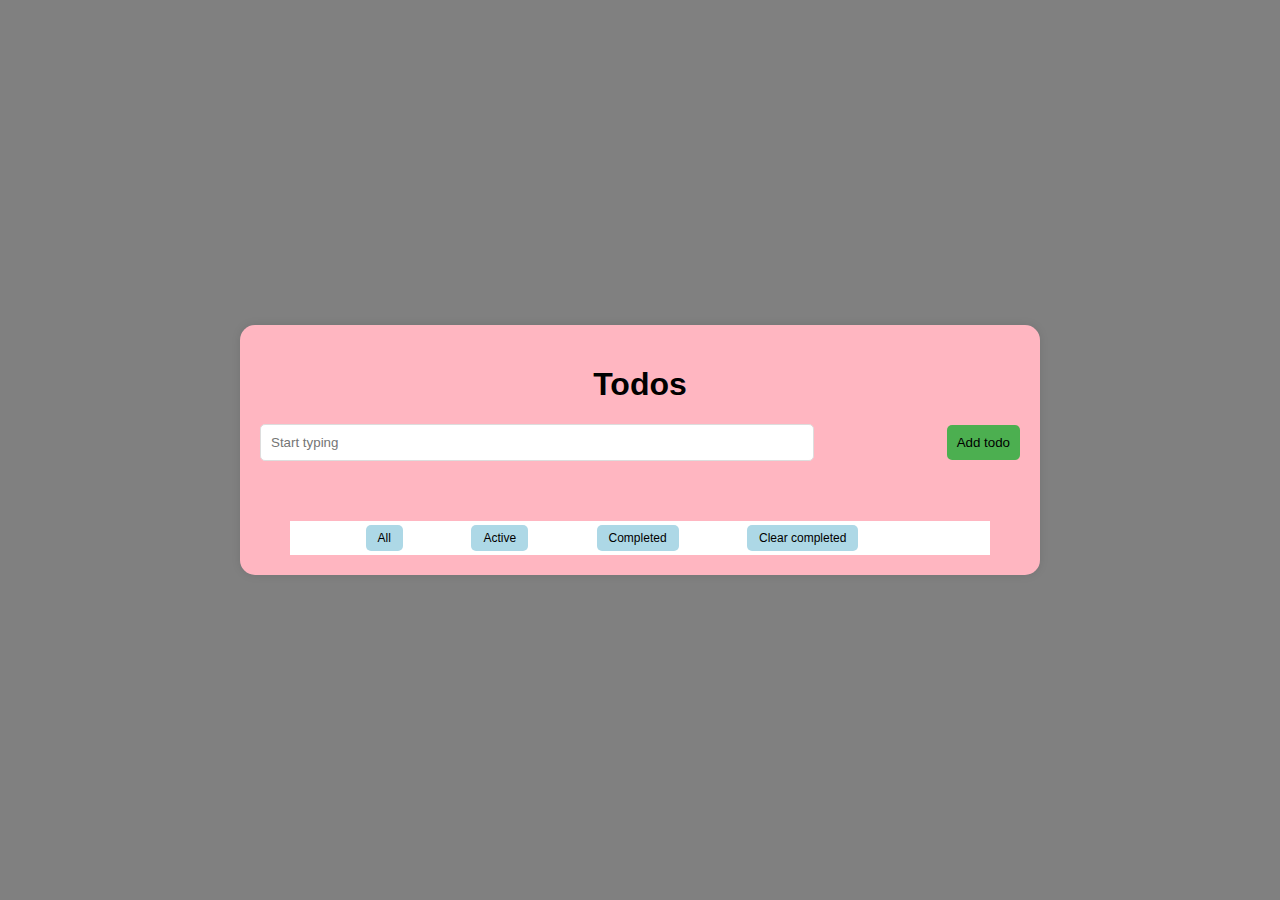
<file: index.html>
<!DOCTYPE html>
<html lang="en">
<head>
    <meta charset="UTF-8">
    <meta name="viewport" content="width=device-width, initial-scale=1.0">
    <title>Todo</title>
    <link rel="stylesheet" href="todo.css">
</head>
<body>
    <main>
        <section>
            <h1>Todos</h1>
            <div id="container">
                <input type="text" id="input" placeholder="Start typing">
                <button id="submit">Add todo</button>
            </div>
            <div id="todos">
                <div class="todo-item">
                    <input type="checkbox" class="checkbox">
                    <p class="todo-text">Enrolling in Javascript course</p>
                    <button class="delete">Delete</button>
                    <button class="edit">Edit</button>
                </div>
            </div>
            <div id="filters">
                <button id="all">All</button>
                <button id="active">Active</button>
                <button id="completed">Completed </button>
                <button id="clear">Clear completed </button>
            </div>
        </section>
    </main>
    <script src="todo.js"></script>
</body>
</html>
</file>
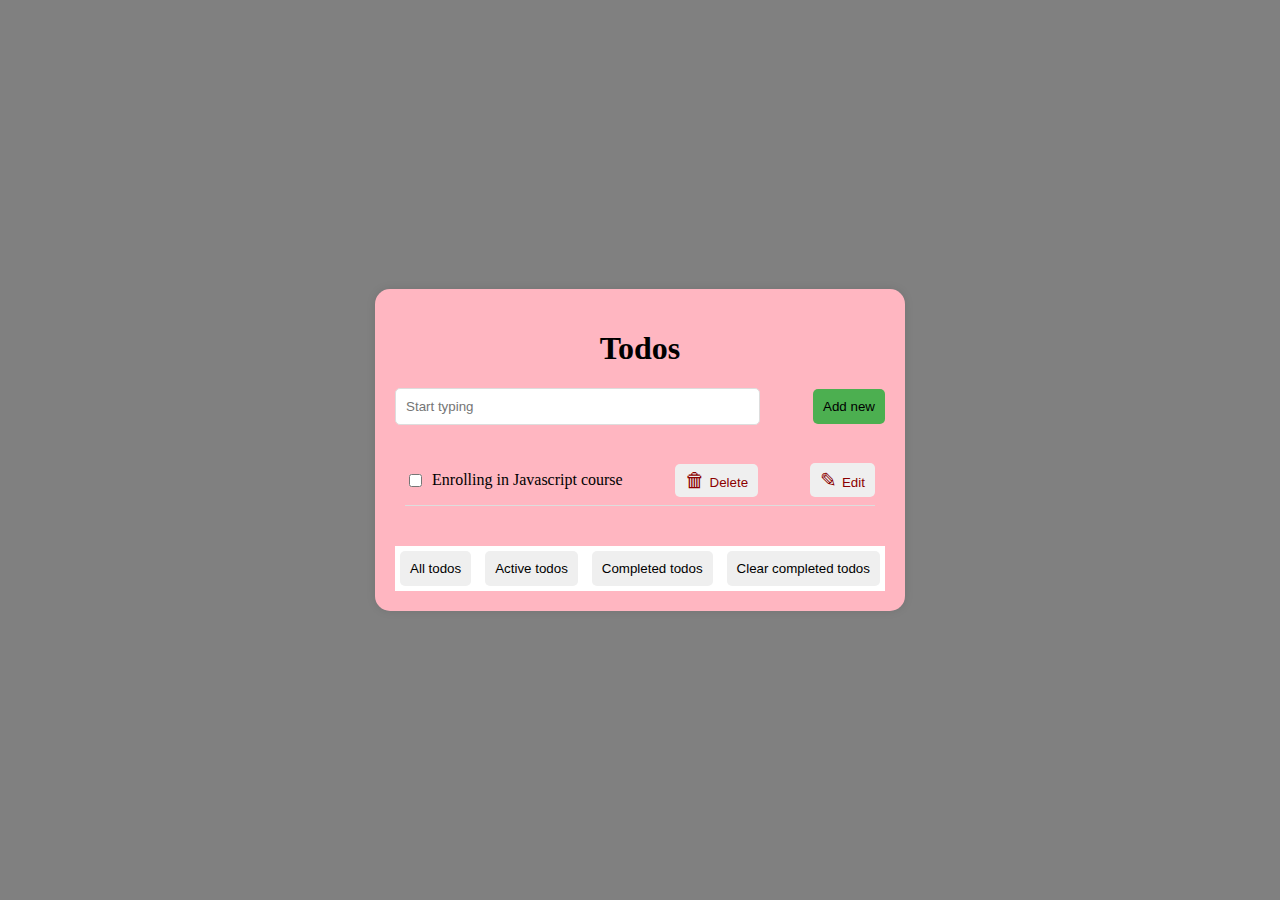
<file: Todo/index.html>
<!DOCTYPE html>
<html lang="en">
<head>
    <meta charset="UTF-8">
    <meta name="viewport" content="width=device-width, initial-scale=1.0">
    <title>Todo</title>
    <link rel="stylesheet" href="todo.css">
</head>
<body>
    <main>
        <section>
            <h1>Todos</h1>
            <div id="container">
                <input type="text" id="input" placeholder="Start typing">
                <button id="submit">Add new</button>
            </div>
            <div id="todos">
                <div class="todo-item">
                    <input type="checkbox" class="checkbox">
                    <p class="todo-text">Enrolling in Javascript course</p>
                    <button class="delete">Delete</button>
                    <button class="edit">Edit</button>
                </div>
            </div>
            <div id="filters">
                <button id="all">All todos</button>
                <button id="active">Active todos</button>
                <button id="completed">Completed todos</button>
                <button id="clear">Clear completed todos</button>
            </div>
        </section>
    </main>
    <script src="todo.js"></script>
</body>
</html>
</file>
<file: todo.css>
/* todo.css */

body {
    background:gray;
    display: flex;
    justify-content: center;
    align-items: center;
    min-height: 100vh;
    margin: 0;
    font-family: 'montserrat',sans-serif;
}

main {
    background: lightpink;
    border-radius: 15px;
    box-shadow: 0 0 10px rgba(0, 0, 0, 0.1);
    overflow: hidden;
    max-width: 800px;
    width: 100%;
    height: 100%;
    font-family: 'montserrat',sans-serif;

}

section {
    padding: 20px;
}

h1 {
    text-align: center;
    font-family: 'montserrat',sans-serif;
}

#container {
    display: flex;
    justify-content: space-between;
    align-items: center;
    margin-bottom: 20px;
    font-family: 'montserrat',sans-serif;
}

#container input {
    width: 70%;
    padding: 10px;
    border-radius: 5px;
    border: 1px solid #ddd;
    font-family: 'montserrat',sans-serif;
}

#container button {
    padding: 10px;
    border: none;
    border-radius: 5px;
    background-color: #4caf50;
    color: black;
    cursor: pointer;
    font-family: 'montserrat',sans-serif;
}

#todos {
    padding: 10px;
    font-family: 'montserrat',sans-serif;
}

.todo-item {
    display: flex;
    align-items: center;
    margin-bottom: 10px;
    border-bottom: 1px solid #ddd;
    font-family: 'montserrat',sans-serif;

}

.checkbox {
    margin-right: 10px;
    color:black;
}

.delete, .edit {
    margin-left: auto;
    padding: 5px 10px;
    border: none;
    border-radius: 5px;
    cursor: pointer;
    color: darkred;
    background-color: lightblue;
    font-family: 'montserrat',sans-serif;

}

.delete::before {
    content: '\1F5D1';
    font-size: 20px;
    margin-right: 5px;
    color: black;
}

.edit::before {
    content: '\270E';
    font-size: 20px;
    margin-right: 5px;
    color: black;
}
#filters {
    text-align: center;
    margin-top: 20px;
    background-color: white;
    padding: 6px, 8px;
    margin-left: 30px;
    margin-right: 30px;
    align-content:space-around;
    font-family: 'montserrat',sans-serif;
}

#filters button {
    margin: 4px;
    margin-right: 60px;
    padding: 6px 12px;
    font-size: 12px;
    border: none;
    border-radius: 5px;
    cursor: pointer;
    color: black;
    background-color:lightblue;
    
}

@media only screen and (max-width: 780px) {
    #container {
        flex-direction: column;
    }

    #input {
        margin-right: 0;
        margin-bottom: 10px;
    }

    button {
        width: 100%;
    }
}
</file>
<file: Todo/todo.css>
body {
    background:gray;
    display: flex;
    justify-content: center;
    align-items: center;
    min-height: 100vh;
    margin: 0;
}

main {
    background: lightpink;
    border-radius: 15px;
    box-shadow: 0 0 10px rgba(0, 0, 0, 0.1);
    overflow: hidden;
}

section {
    padding: 20px;
}

h1 {
    text-align: center;
}

#container {
    display: flex;
    justify-content: space-between;
    align-items: center;
    margin-bottom: 20px;
}

#container input {
    width: 70%;
    padding: 10px;
    border-radius: 5px;
    border: 1px solid #ddd;
}

#container button {
    padding: 10px;
    border: none;
    border-radius: 5px;
    background-color: #4caf50;
    color: black;
    cursor: pointer;
}

#todos {
    padding: 10px;
}

.todo-item {
    display: flex;
    align-items: center;
    margin-bottom: 10px;
    border-bottom: 1px solid #ddd;

}

.checkbox {
    margin-right: 10px;
    color:black;
}

.delete, .edit {
    margin-left: auto;
    padding: 5px 10px;
    border: none;
    border-radius: 5px;
    cursor: pointer;
    color: darkred;
}

.delete::before {
    content: '\1F5D1';
    font-size: 20px;
    margin-right: 5px;
}

.edit::before {
    content: '\270E';
    font-size: 20px;
    margin-right: 5px;
}
#filters {
    text-align: center;
    margin-top: 20px;
    background-color: white
}

#filters button {
    margin: 5px;
    padding: 10px;
    border: none;
    border-radius: 5px;
    cursor: pointer;
}
</file>
